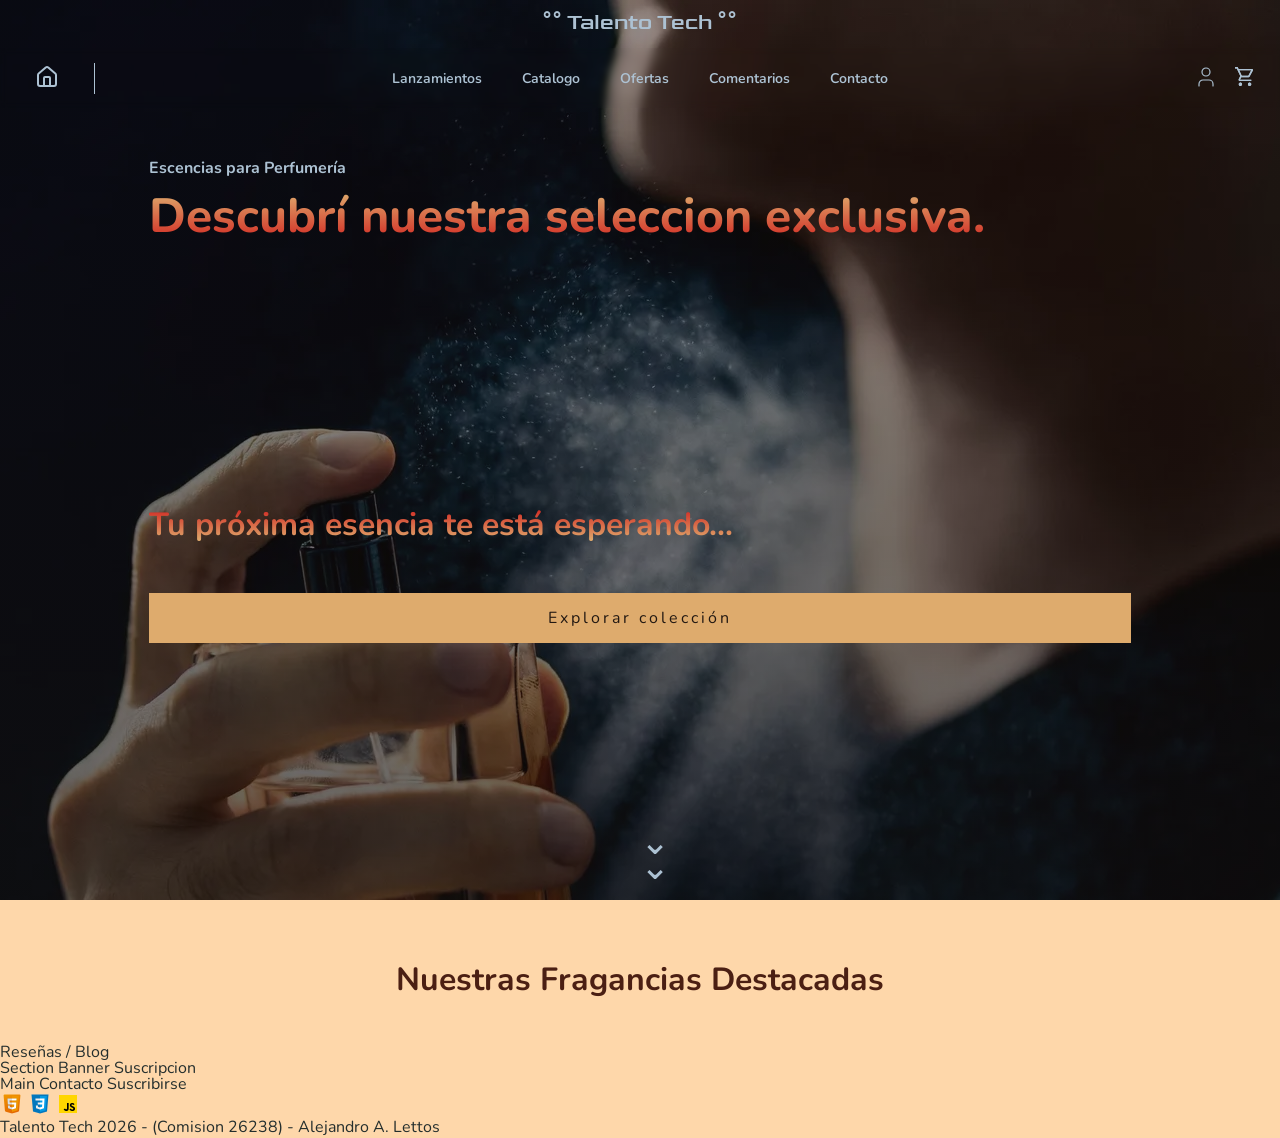
<file: index.html>
<!DOCTYPE html>
<html lang="en">

<head>
    <meta charset="UTF-8">
    <meta name="viewport" content="width=device-width, initial-scale=1.0">
    <!-- <link rel="stylesheet" href="index.css"> -->
    <link rel="stylesheet" href="index.css">
    <link rel="icon" type="image/svg+xml" href="img/tlab.png">
    <!-- <link rel="stylesheet" href="https://cdnjs.cloudflare.com/ajax/libs/font-awesome/6.5.1/css/all.min.css"> -->
    <!-- <link href="https://cdn.jsdelivr.net/npm/bootstrap@5.3.8/dist/css/bootstrap.min.css" rel="stylesheet" integrity="sha384-sRIl4kxILFvY47J16cr9ZwB07vP4J8+LH7qKQnuqkuIAvNWLzeN8tE5YBujZqJLB" crossorigin="anonymous"> -->
    <title>TLAB - TP</title>
</head>

<body>
    <header class="hdr-cnt">
        <div class="trow-cnt">
            <div class="trow-brand">
                °° Talento Tech °°
            </div>
        </div>



        <nav class="nav-cnt">
            <button class="mnu-ham" id="mnuHam">
                <span></span>
                <span></span>
                <span></span>
            </button>
            <div class="mnu-lgo">
                <a href="./index.html">
                    <svg xmlns="http://www.w3.org/2000/svg" width="24" height="24" viewBox="0 0 24 24" fill="none"
                        stroke="currentColor" stroke-width="2" stroke-linecap="round" stroke-linejoin="round"
                        class="lucide lucide-house preview-icon">
                        <path d="M15 21v-8a1 1 0 0 0-1-1h-4a1 1 0 0 0-1 1v8" />
                        <path
                            d="M3 10a2 2 0 0 1 .709-1.528l7-6a2 2 0 0 1 2.582 0l7 6A2 2 0 0 1 21 10v9a2 2 0 0 1-2 2H5a2 2 0 0 1-2-2z" />
                    </svg>
                </a>
            </div>
            <div class="mnu-cnt">
                <ul class="mnu-lst">
                    <li>
                        <a href="">Lanzamientos</a>
                    </li>
                    <li>
                        <a href="">Catalogo</a>
                    </li>
                    <li>
                        <a href="">Ofertas</a>
                    </li>
                    <li>
                        <a href="">Comentarios</a>
                    </li>
                    <li>
                        <a href="./pages/contacto.html">Contacto</a>
                    </li>
                </ul>
            </div>
            <div class="mnu-cart mnu-der">
                <!-- Icono Buscar -->
                <!-- <a href="./pages/busqueda.html">
                <svg aria-hidden="true" width="15" height="15" viewBox="0 0 15 15" fill="none">
                    <path stroke="currentColor" stroke-width="1" d="M14.8,13.7L12,11c0.9-1.2,1.5-2.6,1.5-4.2c0-3.7-3-6.8-6.8-6.8S0,3,0,6.8s3,6.8,6.8,6.8c1.6,0,3.1-0.6,4.2-1.5l2.8,2.8c0.1,0.1,0.3,0.2,0.5,0.2s0.4-0.1,0.5-0.2C15.1,14.5,15.1,14,14.8,13.7zM1.5,6.8c0-2.9,2.4-5.2,5.2-5.2S12,3.9,12,6.8S9.6,12,6.8,12S1.5,9.6,1.5,6.8z"></path>
                </svg>
                </a> -->
                <!-- Icono Login -->
                <a href="./pages/login.html">

                    <svg xmlns="http://www.w3.org/2000/svg" width="24" height="24" viewBox="0 0 24 24" fill="none"
                        stroke="currentColor" stroke-width="1.2" stroke-linecap="round" stroke-linejoin="round"
                        class="lucide lucide-user preview-icon">
                        <path d="M19 21v-2a4 4 0 0 0-4-4H9a4 4 0 0 0-4 4v2" />
                        <circle cx="12" cy="7" r="4" />
                    </svg>
                </a>
                <!-- Icono Carrito -->
                <a href="./pages/cart.html">
                    <svg aria-hidden="true" fill="none" height="22" viewBox="0 0 21 22" width="21"
                        xmlns="http://www.w3.org/2000/svg">
                        <path
                            d="M6.41347 20C5.95753 20 5.56885 19.8319 5.24742 19.4956C4.926 19.1593 4.76528 18.755 4.76528 18.2828C4.76528 17.8106 4.92762 17.408 5.25229 17.0751C5.57698 16.7422 5.96728 16.5757 6.4232 16.5757C6.87914 16.5757 7.26782 16.7439 7.58925 17.0801C7.91067 17.4164 8.07139 17.8207 8.07139 18.2929C8.07139 18.7651 7.90905 19.1677 7.58438 19.5006C7.25969 19.8335 6.86939 20 6.41347 20ZM15.5971 20C15.1411 20 14.7525 19.8319 14.431 19.4956C14.1096 19.1593 13.9489 18.755 13.9489 18.2828C13.9489 17.8106 14.1112 17.408 14.4359 17.0751C14.7606 16.7422 15.1509 16.5757 15.6068 16.5757C16.0628 16.5757 16.4514 16.7439 16.7729 17.0801C17.0943 17.4164 17.255 17.8207 17.255 18.2929C17.255 18.7651 17.0927 19.1677 16.768 19.5006C16.4433 19.8335 16.053 20 15.5971 20ZM5.22446 4.30538L7.74996 9.72716H14.3622L17.232 4.30538H5.22446ZM4.53569 2.8786H18.0603C18.4118 2.8786 18.6792 3.04506 18.8626 3.37797C19.046 3.71089 19.0458 4.0438 18.8621 4.37672L15.7627 10.1552C15.5943 10.4564 15.3757 10.6982 15.107 10.8805C14.8382 11.0628 14.544 11.1539 14.2244 11.1539H7.26782L5.98211 13.627H17.255V15.0538H6.18874C5.54589 15.0538 5.08288 14.8319 4.79972 14.388C4.51656 13.9441 4.52039 13.4447 4.8112 12.8899L6.28058 10.0839L2.79081 2.42678H1V1H3.68621L4.53569 2.8786Z"
                            fill="currentColor"></path>
                        <svg aria-hidden="true" fill="none" height="22" viewBox="0 0 21 22" width="21"
                            xmlns="http://www.w3.org/2000/svg">
                            <path
                                d="M6.41347 20C5.95753 20 5.56885 19.8319 5.24742 19.4956C4.926 19.1593 4.76528 18.755 4.76528 18.2828C4.76528 17.8106 4.92762 17.408 5.25229 17.0751C5.57698 16.7422 5.96728 16.5757 6.4232 16.5757C6.87914 16.5757 7.26782 16.7439 7.58925 17.0801C7.91067 17.4164 8.07139 17.8207 8.07139 18.2929C8.07139 18.7651 7.90905 19.1677 7.58438 19.5006C7.25969 19.8335 6.86939 20 6.41347 20ZM15.5971 20C15.1411 20 14.7525 19.8319 14.431 19.4956C14.1096 19.1593 13.9489 18.755 13.9489 18.2828C13.9489 17.8106 14.1112 17.408 14.4359 17.0751C14.7606 16.7422 15.1509 16.5757 15.6068 16.5757C16.0628 16.5757 16.4514 16.7439 16.7729 17.0801C17.0943 17.4164 17.255 17.8207 17.255 18.2929C17.255 18.7651 17.0927 19.1677 16.768 19.5006C16.4433 19.8335 16.053 20 15.5971 20ZM5.22446 4.30538L7.74996 9.72716H14.3622L17.232 4.30538H5.22446ZM4.53569 2.8786H18.0603C18.4118 2.8786 18.6792 3.04506 18.8626 3.37797C19.046 3.71089 19.0458 4.0438 18.8621 4.37672L15.7627 10.1552C15.5943 10.4564 15.3757 10.6982 15.107 10.8805C14.8382 11.0628 14.544 11.1539 14.2244 11.1539H7.26782L5.98211 13.627H17.255V15.0538H6.18874C5.54589 15.0538 5.08288 14.8319 4.79972 14.388C4.51656 13.9441 4.52039 13.4447 4.8112 12.8899L6.28058 10.0839L2.79081 2.42678H1V1H3.68621L4.53569 2.8786Z"
                                fill="currentColor"></path>
                        </svg>
                </a>
            </div>
            <!-- <div class="mobile">
                <a href="pages/carrito.html">
                    <i class="fa-solid fa-shopping-bag"></i>
                </a>
                <a href="index.html">
                    <i id="mnu-h" class="fas fa-outdent"></i>
                </a>
            </div> -->
        </nav>

        <!-- ==================== HERO ==================== -->
        <section class="hero-cnt">
            <div class="hero-txt">
                <h1>Escencias para Perfumería</h1>
                <br>
                <h1 class="txt-fx1">Descubrí nuestra seleccion exclusiva.</h1>
                <br>
                <div class="contenedor-video">
                    <video autoplay loop muted playsinline>
                        <source src="img/ab_notas_sandalo.mp4" type="video/mp4">
                        Tu navegador no soporta la reproducción de video.
                    </video>
                </div>
                <!-- <p>Descubrí nuestra colección exclusiva.</p> -->
                <h2 class="txt-fx2">Tu próxima esencia te está esperando...</h2>
            </div>
            <div class="hero-btn">
                <button class="hero-cta" onclick="window.location.href='#main-plp'">
                    Explorar colección
                </button>
            </div>

            <!-- Botón flecha hacia abajo -->
            <!-- <div _ngcontent-ng-c2236668643="" aria-hidden="true" class="hero-chevrons">
                <span _ngcontent-ng-c2236668643="" class="chevron">⌄</span>
                <span _ngcontent-ng-c2236668643="" class="chevron">⌄</span>
            </div> -->
            <a href="#main-plp" class="flecha-abajo">
                <span class="chevron">⌄</span>
                <span class="chevron">⌄</span>
            </a>

    </header>

    <main class="main-cnt">

        <!-- ==================== PRODUCTOS - PLP/CARDS ==================== -->

        <section class="main-plp productos-seccion" id="main-plp">
            <h2 class="titulo-seccion">Nuestras Fragancias Destacadas</h2>

            <div class="productos-grid" id="contenedor-productos">
                <!-- Card 1 -->
                <!-- <article class="producto-card">
                    <div class="card-imagen">
                        <span class="badge">Nuevo</span>
                        <img src="img/perfume1.webp" alt="Perfume 1">
                    </div>
                    <div class="card-contenido">
                        <span class="producto-categoria">ambery woody gourmand</span>
                        <h3 class="producto-titulo">A*Men</h3>
                        <p class="producto-descripcion">the woody and masculine notes of patchouli imbued with bourbon vanilla vibrate with intensity.</p>
                        <p class="producto-marca">thierrymugler</p>
                        <div class="card-footer">
                            <span class="producto-precio">$89.000</span>
                            <button class="btn-agregar" type="button" data-id="cart-prodidx-1">Agregar</button>
                        </div>
                    </div>
                </article>
 -->
                <!-- Card 2 -->
                <!-- <article class="producto-card">
                    <div class="card-imagen">
                        <span class="badge oferta">15% OFF</span>
                        <img src="img/perfume2.webp" alt="Perfume 2">
                    </div>
                    <div class="card-contenido">
                        <span class="producto-categoria">Amber Gourmand</span>
                        <h3 class="producto-titulo">Coffee Addict</h3>
                        <p class="producto-descripcion">Coffee Roasted essential oil of the Coffea Arabica plant.</p>
                        <p class="producto-marca">theodoroskalotinis</p>
                        <div class="card-footer">
                            <span class="producto-precio">$45.000</span>
                            <button class="btn-agregar" type="button" data-id="cart-prodidx-2">Agregar</button>
                        </div>
                    </div>
                </article> -->

                <!-- Card 3 -->
                <!-- <article class="producto-card">
                    <div class="card-imagen">
                        <span class="badge oferta">15% OFF</span>
                        <img src="img/perfume3.webp" alt="Perfume 3">
                    </div>
                    <div class="card-contenido">
                        <span class="producto-categoria">Amber Gourmand</span>
                        <h3 class="producto-titulo">Eilish Intense</h3>
                        <p class="producto-descripcion">richer vanilla, sugared petals, and deeper woods, creating an enriched experience.</p>
                        <p class="producto-marca">billieeilish</p>
                        <div class="card-footer">
                            <span class="producto-precio">$88.00</span>
                            <button class="btn-agregar" data-id="cart-prodidx-3" type="button">Agregar</button>
                        </div>
                    </div>
                </article> -->

            </div>
        </section>

        <section class="main-blg">
            <div class="blg-cnt">
                Reseñas / Blog
            </div>
        </section>
        <section class="main-hook">
            <div class="hook-cnt">
                Section Banner Suscripcion
            </div>
        </section>
        <section class="main-cto">
            Main Contacto
            Suscribirse
        </section>
    </main>

    <footer class="ftr-cnt">
        <div class="ftr-scl">
            <i class="fab fa-instagram"></i>
            <i class="fab fa-twitter"></i>
            <i class="fab fa-facebook"></i>
            <i class="fab fa-google-plus-g"></i>
            <i class="fab fa-font-awesome"></i>
        </div>
        <div class="ftr-pay">
            <i class="fab fa-cc-visa"></i>
            <i class="fab fa-cc-amex"></i>
            <i class="fab fa-cc-mastercard"></i>
        </div>
        <div class="site-autor">
            <div>
                <img src="./img/icons8-html-5-48.png" alt="HTML Logo" width="24" height="24">
                <img src="./img/icons8-css3-48.png" alt="CSS Logo" width="24" height="24">
                <img src="./img/icons8-javascript-48.png" alt="JS Logo" width="24" height="24">
            </div>
            <small>Talento Tech 2026 - (Comision 26238) - Alejandro A. Lettos</small>
        </div>
    </footer>

    <script src="index.js"></script>
</body>

</html>
</file>
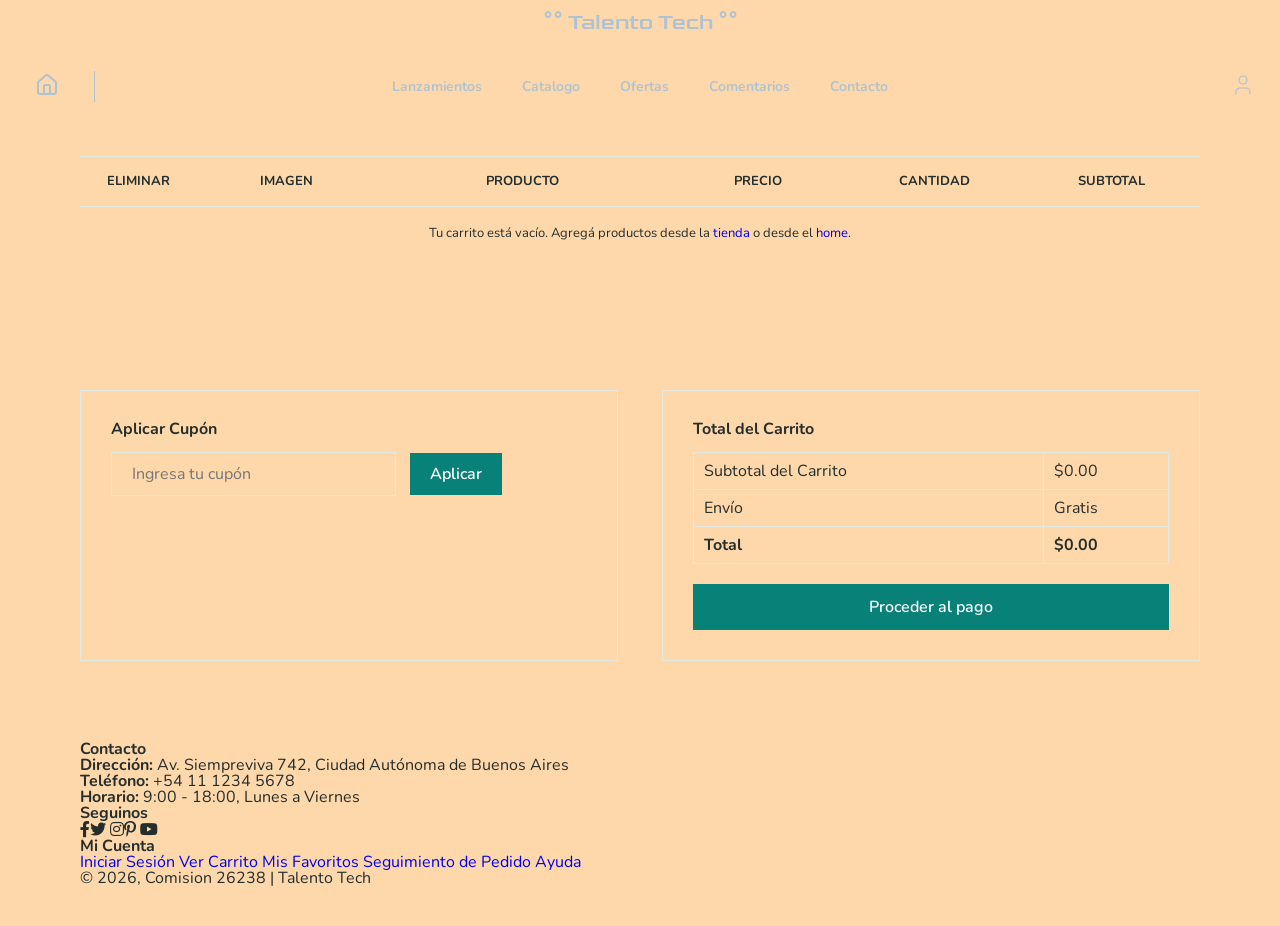
<file: pages/cart.html>
<!DOCTYPE html>
<html lang="es">

<head>
    <meta charset="UTF-8">
    <meta http-equiv="X-UA-Compatible" content="IE=edge">
    <meta name="viewport" content="width=device-width, initial-scale=1.0">
    <title>Carrito Compras - Talento Teche</title>
    <link rel="stylesheet" href="https://pro.fontawesome.com/releases/v5.10.0/css/all.css" />
    <link rel="stylesheet" href="../index.css">
    <link rel="stylesheet" href="../css/cart.css">
</head>

<body>

    <!-- ==================== HEADER ==================== -->
    <header class="hdr-cart">
        <div class="trow-cnt">
            <div class="trow-brand">
                °° Talento Tech °°
            </div>
        </div>

        <nav class="nav-cnt">
            <button class="mnu-ham" id="mnuHam">
                <span></span>
                <span></span>
                <span></span>
            </button>
            <div class="mnu-lgo">
                <a href="../index.html">
                    <svg xmlns="http://www.w3.org/2000/svg" width="24" height="24" viewBox="0 0 24 24" fill="none"
                        stroke="currentColor" stroke-width="2" stroke-linecap="round" stroke-linejoin="round"
                        class="lucide lucide-house preview-icon">
                        <path d="M15 21v-8a1 1 0 0 0-1-1h-4a1 1 0 0 0-1 1v8" />
                        <path
                            d="M3 10a2 2 0 0 1 .709-1.528l7-6a2 2 0 0 1 2.582 0l7 6A2 2 0 0 1 21 10v9a2 2 0 0 1-2 2H5a2 2 0 0 1-2-2z" />
                    </svg>
                </a>
            </div>
            <div class="mnu-cnt">
                <ul class="mnu-lst">
                    <li>
                        <a href="">Lanzamientos</a>
                    </li>
                    <li>
                        <a href="">Catalogo</a>
                    </li>
                    <li>
                        <a href="">Ofertas</a>
                    </li>
                    <li>
                        <a href="">Comentarios</a>
                    </li>
                    <li>
                        <a href="./pages/contacto.html">Contacto</a>
                    </li>
                </ul>
            </div>
            <div class="mnu-cart mnu-der">
                <!-- Icono Buscar -->
                <!-- <a href="./pages/busqueda.html">
                <svg aria-hidden="true" width="15" height="15" viewBox="0 0 15 15" fill="none">
                    <path stroke="currentColor" stroke-width="1" d="M14.8,13.7L12,11c0.9-1.2,1.5-2.6,1.5-4.2c0-3.7-3-6.8-6.8-6.8S0,3,0,6.8s3,6.8,6.8,6.8c1.6,0,3.1-0.6,4.2-1.5l2.8,2.8c0.1,0.1,0.3,0.2,0.5,0.2s0.4-0.1,0.5-0.2C15.1,14.5,15.1,14,14.8,13.7zM1.5,6.8c0-2.9,2.4-5.2,5.2-5.2S12,3.9,12,6.8S9.6,12,6.8,12S1.5,9.6,1.5,6.8z"></path>
                </svg>
                </a> -->
                <!-- Icono Login -->
                <a href="./pages/login.html">

                    <svg xmlns="http://www.w3.org/2000/svg" width="24" height="24" viewBox="0 0 24 24" fill="none"
                        stroke="currentColor" stroke-width="1.2" stroke-linecap="round" stroke-linejoin="round"
                        class="lucide lucide-user preview-icon">
                        <path d="M19 21v-2a4 4 0 0 0-4-4H9a4 4 0 0 0-4 4v2" />
                        <circle cx="12" cy="7" r="4" />
                    </svg>
                </a>
                </a>
            </div>
            <!-- <div class="mobile">
                <a href="pages/carrito.html">
                    <i class="fa-solid fa-shopping-bag"></i>
                </a>
                <a href="index.html">
                    <i id="mnu-h" class="fas fa-outdent"></i>
                </a>
            </div> -->
        </nav>

        <!-- ==================== TABLA CARRITO ==================== -->
        <section id="cart" class="section-p1">
            <table width="100%">
                <thead>
                    <tr>
                        <td>ELIMINAR</td>
                        <td>IMAGEN</td>
                        <td>PRODUCTO</td>
                        <td>PRECIO</td>
                        <td>CANTIDAD</td>
                        <td>SUBTOTAL</td>
                    </tr>
                </thead>
                <tbody id="tabla_carrito">
                    <tr>
                        <td>
                            <button class="remove-btn">
                                x
                                <!-- <i class="fa-solid fa-xmark">x</i> -->
                            </button>
                        </td>
                        <td></td>
                        <td></td>
                        <td></td>
                        <td>
                            <input type="number" value="${producto.cantidad}" min="1" class="cantidad-producto"
                                data-id="${producto.idx}">
                        </td>
                        <td></td>
                    </tr>
                </tbody>
            </table>
        </section>

        <!-- ==================== CUPÓN Y TOTAL ==================== -->
        <section id="cart-add" class="section-p1">
            <div id="coupon">
                <h3>Aplicar Cupón</h3>
                <div>
                    <input type="text" placeholder="Ingresa tu cupón">
                    <button class="normal">Aplicar</button>
                </div>
            </div>
            <div id="subtotal">
                <h3>Total del Carrito</h3>
                <table>
                    <tr>
                        <td>Subtotal del Carrito</td>
                        <td id="total">$0.00</td>
                    </tr>
                    <tr>
                        <td>Envío</td>
                        <td>Gratis</td>
                    </tr>
                    <tr>
                        <td><strong>Total</strong></td>
                        <td><strong id="total">$0.00</strong></td>
                    </tr>
                </table>
                <button class="normal">Proceder al pago</button>
            </div>
        </section>



    </header>

    <main>

    </main>

    <!-- ==================== FOOTER ==================== -->
    <footer class="section-p1">
        <div class="col">
            <h4>Contacto</h4>
            <p><strong>Dirección:</strong> Av. Siempreviva 742, Ciudad Autónoma de Buenos Aires</p>
            <p><strong>Teléfono:</strong> +54 11 1234 5678</p>
            <p><strong>Horario:</strong> 9:00 - 18:00, Lunes a Viernes</p>
            <div class="follow">
                <h4>Seguinos</h4>
                <div class="icon">
                    <i class="fab fa-facebook-f"></i><i class="fab fa-twitter"></i>
                    <i class="fab fa-instagram"></i><i class="fab fa-pinterest-p"></i>
                    <i class="fab fa-youtube"></i>
                </div>
            </div>
        </div>
        <div class="col">
            <h4>Mi Cuenta</h4>
            <a href="#">Iniciar Sesión</a>
            <a href="carrito.html">Ver Carrito</a>
            <a href="#">Mis Favoritos</a>
            <a href="#">Seguimiento de Pedido</a>
            <a href="#">Ayuda</a>
        </div>
        <div class="copyright">
            <p>© 2026, Comision 26238 | Talento Tech</p>
        </div>
    </footer>

    <script src="../index.js"></script>
    <script src="../scripts/cart.js"></script>
</body>

</html>
</file>
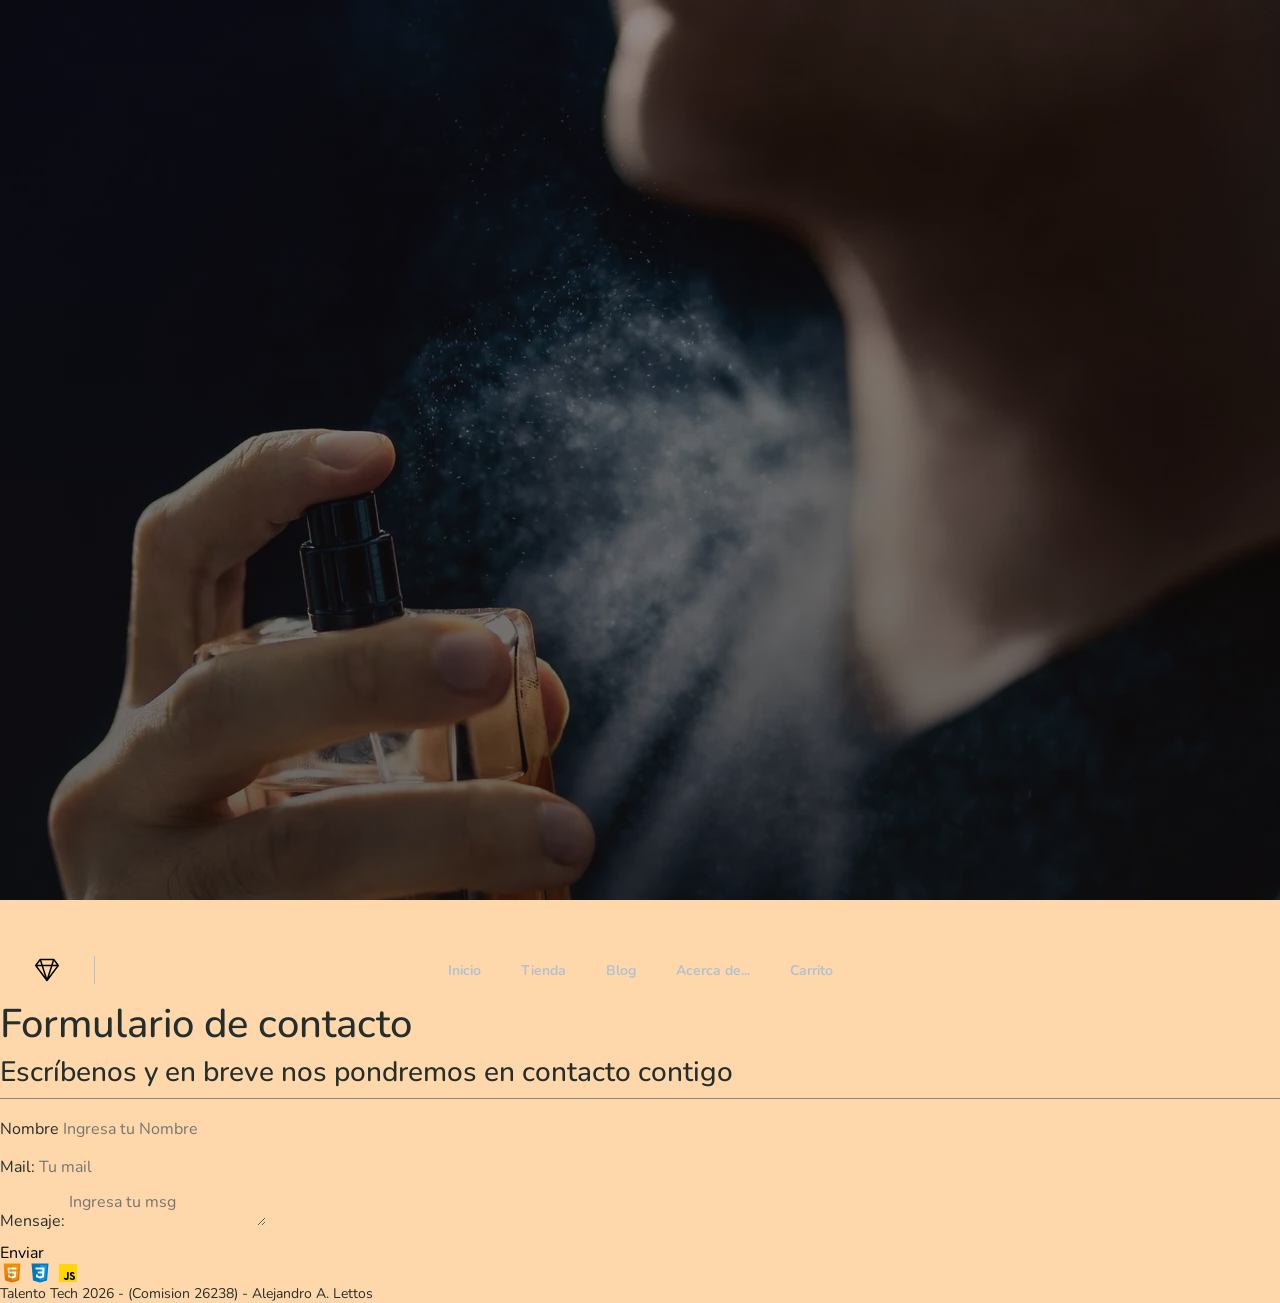
<file: pages/contacto.html>
<!DOCTYPE html>
<html lang="en">

<head>
    <meta charset="UTF-8">
    <meta name="viewport" content="width=device-width, initial-scale=1.0">
    <link href="https://cdn.jsdelivr.net/npm/bootstrap@5.3.8/dist/css/bootstrap.min.css" rel="stylesheet" integrity="sha384-sRIl4kxILFvY47J16cr9ZwB07vP4J8+LH7qKQnuqkuIAvNWLzeN8tE5YBujZqJLB" crossorigin="anonymous">
    <title>Contacto</title>
    <link rel="stylesheet" href="../index.css">
</head>

<body>
    <header>
        <div class="hdr-cnt">

        </div>
        <nav class="nav-cnt">
            <div class="mnu-lgo">
                <a href="../index.html">
                    <div class="mnu-lgo-cnt"><img class="mnu-ico" src="../img/logo.svg" alt="Logo JS" width="24" height="24"></div>
                </a>
            </div>
            <div class="mnu-cnt">
                <ul class="mnu-lst">
                    <li>
                        <a href="../index.html">Inicio</a>
                    </li>
                    <li>
                        <a href="../pages/plp.html">Tienda</a>
                    </li>
                    <li>
                        <a href="../pages/blog.html">Blog</a>
                    </li>
                    <li>
                        <a href="../pages/us.html">Acerca de...</a>
                    </li>
                    <li>
                        <a href="./pages/carrito.html">Carrito</a>
                    </li>
                </ul>
            </div>
        </nav>
    </header>

    <main>
        <section class="scn-cnt">
            <div class="frm-cnt glass-card">
                <form action="https://formspree.io/f/mjyvovvp" method="post">
                    <h1>Formulario de contacto</h1>
                    <h3>Escríbenos y en breve nos pondremos en contacto contigo</h3>
                    <div class="sep"></div>
                    <p>
                        <label for="nombre" class="lbl-nombre">Nombre</label>
                        <input tabindex="1" type="text" id:"nombre" name="nombre" placeholder="Ingresa tu Nombre" required>
                    </p>
                    <p>
                        <label for="mail" class="lbl-mail">Mail:</label>
                        <input tabindex="2" type="email" id:"mail" name="mail" placeholder="Tu mail" required>
                    </p>
                    <p>
                        <label for="msg" class="lbl-msg">Mensaje:</label>
                        <textarea tabindex="3" type="text" id:"msg" name="msg" placeholder="Ingresa tu msg" required></textarea>
                    </p>
                    <button tabindex="4" type="submit">Enviar</button>
                </form>
            </div>
        </section>
    </main>
    <footer class="ftr-cnt">
        <div class="ftr-scl">
            <i class="fab fa-instagram"></i>
            <i class="fab fa-twitter"></i>
            <i class="fab fa-facebook"></i>
            <i class="fab fa-google-plus-g"></i>
            <i class="fab fa-font-awesome"></i>
        </div>
        <div class="ftr-pay">
            <i class="fab fa-cc-visa"></i>
            <i class="fab fa-cc-amex"></i>
            <i class="fab fa-cc-mastercard"></i>
        </div>
        <div class="site-autor">
            <div>
                <img src="../img/icons8-html-5-48.png" alt="HTML" width="24" height="24">
                <img src="../img/icons8-css3-48.png" alt="CSS" width="24" height="24">
                <img src="../img/icons8-javascript-48.png" alt="JS" width="24" height="24">
            </div>
            <small>Talento Tech 2026 - (Comision 26238) - Alejandro A. Lettos</small>
        </div>
    </footer>
</body>

</html>
</file>
<file: index.css>
@import url('https://fonts.googleapis.com/css2?family=Roboto+Mono:ital,wght@0,100..700;1,100..700&display=swap');
@import url('https://fonts.googleapis.com/css2?family=Nunito:ital,wght@0,200..1000;1,200..1000&display=swap');
@import url('https://fonts.googleapis.com/css2?family=Corinthia:wght@400;700&display=swap');
@import url('https://fonts.googleapis.com/css2?family=Goldman:wght@400;700&display=swap');



:root {
    --color-darkteal: #242E2D;
    --color-iceblue: #ADC2D3;
    --color-smoke: #848884;
    --color-pri: #fed7aa;
    --color-sec: #fff7ed;
    --color-hov: #09ff00;

    /* Paleta de colores Perfumeria */

    --color-MarronEspresso: #4b1f13;
    --color-NegroCalido: #221812;
    --color-Vainilla: #deab6d;
    --color-Cobrizo: #75291a;
    --color-RojoPetalo: #d22b24;
    --color-DeeperWood: #3a2c1e;
    --color-Gris1: #8c7c64;
    --color-MarronClaro: #886c5c;


    /* Paleta de colores Pantene 2026 */
    /* Pastel */
    --color-CloudDancer: #F0EEE9;
    --color-LemonIcing: #F5EBC8;
    --color-NimbusCloud: #D5D5D7;
    --color-RainDropsRoses: #EBD8DC;
    --color-IceMeltd: #D4E4F1;
    --color-PeachDust: #F0D8CC;
    --color-AlmonstAqua: #CAD3C0;
    --color-OrchidTint: #DAD3DB;
    /* Oscuros */
    --color-VeiliedVista: #C7E3CA;
    --color-BalticSea: #7AB6D8;
    --color-GoldenMist: #D6CD94;
    --color-QuitViolet: #A793AC;
    --color-CloudCover: #999393;
    --color-Hematite: #746F69;
    --color-BlueFusion: #496276;

    --MaxWidth: 1920px;
}

/* TABULA RASA CSS */

* {
    margin: 0;
    padding: 0;
    border: 0;
    outline: 0;
    box-sizing: border-box;
    font-size: 100%;
    /* font: inherit; */
    vertical-align: baseline;
    background: transparent;
    font-family: "Nunito", 'Roboto', sans-serif;
}

body {
    max-width: var(--MaxWidth);
    margin-left: auto;
    margin-right: auto;
    width: 100%;
    background-color: var(--color-pri);
    color: var(--color-darkteal);
    line-height: 1.0;
    font-family: 'Nunito', 'Roboto', sans-serif;
}

/* HTML5 display-role reset for older browsers */
article,
aside,
details,
figcaption,
figure,
footer,
header,
hgroup,
menu,
nav,
section {
    display: block;
}

nav,
ol,
ul {
    list-style: none;
}

a {
    text-decoration: none;
}

html {
    scroll-behavior: smooth;
}

html {
    scroll-behavior: smooth;
}


/* CLASES GENERICAS */

/* Clase para identificar Area para debug */
.showme_verde {
    border: 1px dashed yellowgreen;
}

.showme_rojo {
    border: 1px dashed red;
}

.showme_azul {
    border: 1px dashed blue;
}

.showme_amarillo {
    border: 1px dashed yellow;
}

/* Separador */
.sep {
    width: 100%;
    height: 0.5px;
    background-color: var(--color-smoke);
    margin-bottom: 20px;
}


/* Clases utilitarias de espaciado reutilizadas en varias secciones */
.section-p1 {
    padding: 40px 80px;
}

.section-m1 {
    margin: 40px 0;
}


/* Clases de Efecto Degradado para Texto */
.txt-fx1 {
    font-size: 48px;
    font-weight: 750;
    background: linear-gradient(to bottom, var(--color-Vainilla), var(--color-RojoPetalo));
    /* , var(--color-iceblue)); */
    -webkit-background-clip: text;
    background-clip: text;
    -webkit-text-fill-color: transparent;
    color: transparent;
}

.txt-fx2 {
    font-size: 32px;
    background: linear-gradient(to bottom, var(--color-RojoPetalo), var(--color-Vainilla));
    -webkit-background-clip: text;
    background-clip: text;
    -webkit-text-fill-color: transparent;
    color: transparent;
}

/* ============================================================
   PAGE:    index.html
   TAGS:    header > content
   DESC:    Header - Box Container
   ============================================================ */

.hdr-cnt {
    /* tamaño y posicionamiento */
    width: 100%;
    height: 100%;
    min-height: 100vh;
    position: relative;


    /* tipo de display */
    display: grid;
    grid-template-rows: 48px 70px auto;
    grid-template-columns: repeat(12, 1fr);
    grid-gap: 0px;

    /* estilos de fondo y transiciones */
    color: var(--color-iceblue);
    background-image: linear-gradient(rgba(19, 15, 13, 0.45), rgba(19, 15, 13, 0.65)), url('img/hero9.webp');
    background-size: cover;
    background-position: center;
    background-repeat: no-repeat;
    margin-bottom: 40px;

}


/* ============================================================
   PAGE:    index.html
   TAGS:    header > content > toprow
   DESC:    TOPROW - Marca
   ============================================================ */

.trow-cnt {
    grid-row: 1;
    grid-column: 1 / span 12;
    padding: 12px 16px;
    background-color: transparent;
    color: var(--color-iceblue);

}

.trow-brand {
    padding-bottom: 10px;
    font-size: 22px;
    font-weight: 500;
    text-align: center;
    font-family: 'Goldman', 'Corinthia' !important;
}

/* ============================================================
   PAGE:    index.html
   TAGS:    header > content > mnu-ham
   DESC:    NAVBAR - Menu Hamburguesa
   ============================================================ */


.mnu-ham {
    position: absolute;
    left: 25px;
    display: none;
    flex-direction: column;
    gap: 5px;
    background: none;
    border: none;
    cursor: pointer;
    border-right: 1px solid var(--color-iceblue);
    padding: 2px 35px 2px 10px;

}

.mnu-ham span {
    width: 25px;
    height: 3px;
    background-color: white;
    display: block;
}

/* Ver Seccion MediaQueries */




/* ============================================================
   PAGE:    index.html
   TAGS:    header > content > navbar
   DESC:    NAVBAR - Menu de Navegacion
   ============================================================ */

.nav-cnt {
    /* HERENCIA */
    grid-row: 2;
    grid-column: 1 / 13;

    /* TAMAÑO Y POSICIONAMIENTO */
    width: 100%;
    max-width: var(--MaxWidth);
    margin: 0 auto;
    padding: 1rem 2rem;
    height: 60px;
    position: sticky;
    top: 0;

    /* TIPO DE DISPLAY */
    display: flex;
    flex-direction: row;
    justify-content: center;
    align-items: center;

    /* ESTILOS DE FONDO Y TRANSICIONES */
    background: transparent;
    backdrop-filter: blur(3px);
    transition: all 0.3s ease;


}

.nav-cnt a {
    color: var(--color-iceblue);
    text-decoration: none;
    font-weight: 650;
    font-size: 14px;
    transition: 0.3s;
}

.nav-cnt:hover {
    background-color: var(--color-iceblue);
    backdrop-filter: blur(8px);

}

.nav-cnt:hover a {
    color: var(--color-darkteal);
    position: relative;
}

/* a::before {
    content: '';
    background: transparent;
    position: absolute;
    inset: 0;
    border-bottom: 1px solid var(--color-darkteal);
    transform: scale(0.8);
    opacity: 0;
    transition: transform 0.3s;
} */

/* a:hover::before {
    bottom: 0;
    height: 100%;
    transform: scale(1);
    opacity: 0.7;
} */

.mnu-lgo {
    display: flex;
    flex-direction: column;
    gap: 5px;
    background: none;
    border: none;
    cursor: pointer;

    position: absolute;
    left: 25px;
    border-right: 1px solid var(--color-iceblue);
    padding: 2px 35px 2px 10px;
}


.mnu-cart {
    position: absolute;
    right: 25px;

    display: flex;
    align-items: center;

    gap: 1rem;
}

.mnu-lst {
    margin: 0;
    padding: 0;

    display: flex;
    flex-direction: row;
    gap: 2.5rem;
    /* list-style: none; */
    color: var(--color-iceblue);

}



/* ============================================================
   PAGE:    index.html
   TAGS:    header > content > hero
   DESC:    HERO - Sección principal
   ============================================================ */

.hero-cnt {
    grid-row: 3;
    grid-column: 2 / 12;
    width: 100%;
    height: 100%;
    display: flex;
    flex-direction: column;
    /* justify-content: flex-end; */
    align-items: top;
    /* text-align: flex-start; */
    padding: 1rem;
}

.hero-txt {
    width: 98%;
    max-width: var(--MaxWidth);
    margin: 10px;
    padding: 1rem;
    text-align: left;
    color: var(--color-iceblue);
}

.hero-btn {
    width: 98%;
    max-width: var(--MaxWidth);
    margin: 10px;
    padding: 1rem;
    text-align: left;
    color: var(--color-iceblue);
}

.hero-cta {
    width: 100%;
    padding: 14px;

    background-color: var(--color-Vainilla);
    color: var(--color-NegroCalido);

    border: none;
    cursor: pointer;

    font-family: inherit;
    font-size: 16px;
    letter-spacing: 3px;
}

.flecha-abajo {
    display: flex;
    flex-direction: column;
    align-items: center;
    margin-top: 12px;
    gap: 0px;
    line-height: 0.7;
        
    margin: 0;
    padding: 0;
        
    position: absolute;
    bottom: 20px;
    left: 50%;
    text-align: center;

    font-size: 36px;
    text-decoration: none;
    color: var(--color-iceblue);

}

.flecha-abajo span {
    animation: latido 2.5s infinite;
    animation-delay: 0s;
}
.flecha-abajo span:last-child {
    animation-delay: 0.2s;
}

.flecha-abajo:hover {
    color: #0078d4;
}


@keyframes latido {

    0%,
    100% {
        transform: translateY(0);
        opacity: .5;
    }

    50% {
        transform: translateY(5px);
        opacity: 1;
    }
}

.contenedor-video {
    display: inline-block;
    width: 100%;  
    height: 250px;
    overflow: hidden;
    border: none;
    border-radius: 12px;
}

.contenedor-video video {
    width: 100%;
    height: 100%;
    object-fit: cover;
    display: block;
    border: none;
    outline: none;
}


/* ============================================================
   PAGE:    index.html
   TAGS:    body > main > productos-seccion
   DESC:    Sección de Productos - PLP/Cards
   ============================================================ */

/* Contenedor general */
.productos-seccion {
    max-width: 1200px;
    margin: 0 auto;
    padding: 1.5rem 1.5rem;
}

.titulo-seccion {
    text-align: center;
    font-size: 2rem;
    margin-bottom: 1.5rem;
    color: var(--color-MarronEspresso);
}

/* Grilla automática y responsiva */
.productos-grid {
    display: grid;
    grid-template-columns: repeat(auto-fit, minmax(260px, 1fr));
    gap: 2rem;
}

/* Tarjeta individual */
.producto-card {
    background-color: #ffffff;
    border: 1px solid rgba(136, 108, 92, 0.25);
    border-radius: 12px;
    overflow: hidden;
    display: flex;
    flex-direction: column;
    transition: transform 0.3s ease, box-shadow 0.3s ease, border-color 0.3s ease;
}

.producto-card:hover {
    transform: translateY(-6px);
    border-color: var(--color-Vainilla);
    box-shadow: 0 12px 24px rgba(34, 24, 18, 0.14);
}

/* Imagen y etiqueta superior */
.card-imagen {
    position: relative;
    width: 100%;
    height: 220px;
    background-color: #f9f6f2;
    overflow: hidden;
}

.card-imagen img {
    width: 100%;
    height: 100%;
    object-fit: cover;
    transition: transform 0.4s ease;
}

.producto-card:hover .card-imagen img {
    transform: scale(1.05);
}

/* Etiquetas (Badges) */
.badge {
    position: absolute;
    top: 12px;
    left: 12px;
    background-color: var(--color-MarronEspresso);
    color: var(--color-Vainilla);
    font-size: 0.75rem;
    font-weight: 600;
    padding: 4px 12px;
    border-radius: 20px;
    letter-spacing: 0.5px;
    z-index: 1;
    animation: sacudir 3s infinite ease-in-out;
}

@keyframes sacudir {
  0%, 75%, 100% {
    transform: rotate(0deg);
  }
  80% {
    transform: rotate(-8deg);
  }
  85% {
    transform: rotate(8deg);
  }
  90% {
    transform: rotate(-5deg);
  }
  95% {
    transform: rotate(5deg);
  }
}

.badge.oferta {
    background-color: var(--color-RojoPetalo);
    color: #ffffff;
    /* border: 1px solid var(--color-hov); */
    animation: pulso-onda 2s infinite;
}

@keyframes pulso-onda {
  0% {
    transform: scale(0.95);
    /* El color rgba debe coincidir con el fondo de tu elemento */
    box-shadow: 0 0 0 0 rgba(210, 43, 36, 0.9);
  }
  70% {
    transform: scale(1);
    /* La sombra crece a 12px y se vuelve transparente */
    box-shadow: 0 0 0 12px rgba(210, 43, 36, 0);
  }
  100% {
    transform: scale(0.95);
    box-shadow: 0 0 0 0 rgba(210, 43, 36, 0);
  }
}

/* Textos de la tarjeta */
.card-contenido {
    padding: 1.25rem;
    display: flex;
    flex-direction: column;
    flex-grow: 1;
}

.producto-categoria {
    font-size: 0.75rem;
    text-transform: uppercase;
    letter-spacing: 1.2px;
    color: var(--color-Gris1);
    font-weight: 600;
    margin-bottom: 0.35rem;
}

.producto-titulo {
    font-size: 1.25rem;
    color: var(--color-NegroCalido);
    margin: 0 0 0.5rem 0;
}

.producto-descripcion {
    font-size: 0.9rem;
    color: var(--color-DeeperWood);
    line-height: 1.45;
    margin-bottom: 1.25rem;
    flex-grow: 1;
}



/* Pie de tarjeta: Precio y Botón */
.card-footer {
    display: flex;
    justify-content: space-between;
    align-items: center;
    border-top: 1px solid rgba(140, 124, 100, 0.2);
    /* Basado en --color-Gris1 */
    padding-top: 1rem;
}

.producto-precio {
    font-size: 1.3rem;
    font-weight: 700;
    color: var(--color-Cobrizo);
}

.btn-agregar {
    background-color: var(--color-MarronEspresso);
    color: #ffffff;
    border: none;
    padding: 0.65rem 1.25rem;
    border-radius: 6px;
    font-size: 0.9rem;
    font-weight: 600;
    cursor: pointer;
    transition: background-color 0.25s ease, color 0.25s ease;
    border: 3px solid transparent; 
    /* transition: border-color 0.1s ease; */
}

.btn-agregar:hover {
    background-color: var(--color-Vainilla);
    color: var(--color-NegroCalido);
}

/* aqui */
.btn-agregar:active {
    /* background-color: var(--color-RojoPetalo); */
    transform: translateY(2px);
    /* border-color: var(--color-RojoPetalo); */
    outline: 3px solid var(--color-Cobrizo);
    outline-offset: 2px;
}


/* ===== Ajustes en pantallas chicas ===== */
@media (max-width: 480px) {
    .productos-grid {
        grid-template-columns: 1fr;
        padding: 16px;
    }
}


/* ============================================================
   PAGE:    index.html
   TAGS:    @mediaquery
   DESC:    @mediqueries - Menu Hamburguesa
   ============================================================ */


/* --- Media Query (Mobile, Tablet) --- */
@media (max-width: 768px) {

    .mnu-ham {
        display: flex;
    }

    .mnu-lst {
        display: none;
    }

    .mnu-lgo {
        display: none;
    }
}
</file>
<file: css/cart.css>
:root {
    --color-darkteal: #242E2D;
    --color-iceblue: #ADC2D3;
    --color-smoke: #848884;
    --color-pri: #fed7aa;
    --color-sec: #fff7ed;
    --color-hov: #09ff00;

    /* Paleta de colores Perfumeria */

    --color-MarronEspresso: #4b1f13;
    --color-NegroCalido: #221812;
    --color-Vainilla: #deab6d;
    --color-Cobrizo: #75291a;
    --color-RojoPetalo: #d22b24;
    --color-DeeperWood: #3a2c1e;
    --color-Gris1: #8c7c64;
    --color-MarronClaro: #886c5c;

}

.hdr-cart {
    display: block;
    background-color: var(--color-pri);
}


/* Cart Table Section */
#cart {
    overflow-x: auto;
    /* Ensures table is scrollable on small screens */
}

#cart table {
    width: 100%;
    border-collapse: collapse;
    table-layout: fixed;
    white-space: nowrap;
}

#cart table img {
    width: 70px;
    border-radius: 5px;
}

#cart table td:nth-child(1) {
    /* REMOVE column */
    width: 100px;
    text-align: center;
}

#cart table td:nth-child(2) {
    /* IMAGE column */
    width: 150px;
    text-align: center;
}

#cart table td:nth-child(3) {
    /* PRODUCT column */
    width: 250px;
    text-align: center;
}

#cart table td:nth-child(4),
/* PRICE column */
#cart table td:nth-child(5),
/* QUANTITY column */
#cart table td:nth-child(6) {
    /* SUBTOTAL column */
    width: 150px;
    text-align: center;
}

#cart table td:nth-child(5) input {
    width: 50px;
    padding: 5px 10px;
    text-align: center;
    border: 1px solid var(--color-darkteal);
    border-radius: 4px;
}

#cart table thead {
    border: 1px solid #e2e9e1;
    border-left: none;
    border-right: none;
}

#cart table thead td {
    font-weight: 700;
    text-transform: uppercase;
    font-size: 13px;
    padding: 18px 0;
}

#cart table tbody tr td {
    padding-top: 15px;
}

#cart table tbody td {
    font-size: 13px;
}

/* Remove Button Styling */
.remove-btn {
    background-color: transparent;
    border: 1px solid #dc3545;
    /* Red color for remove */
    color: #dc3545;
    border-radius: 50%;
    width: 30px;
    height: 30px;
    display: inline-flex;
    align-items: center;
    justify-content: center;
    font-size: 0.9rem;
    cursor: pointer;
    transition: 0.3s ease;
}

.remove-btn:hover {
    background-color: #dc3545;
    color: white;
}

/* Cart Add Section (Coupon and Totals) */
#cart-add {
    display: flex;
    flex-wrap: wrap;
    justify-content: space-between;
    margin-top: 50px;
}

#coupon,
#subtotal {
    width: 48%;
    border: 1px solid #e2e9e1;
    padding: 30px;
}

#coupon h3,
#subtotal h3 {
    padding-bottom: 15px;
}

#coupon input {
    width: 60%;
    padding: 10px 20px;
    outline: none;
    border: 1px solid #e2e9e1;
    margin-right: 10px;
}

#coupon button.normal {
    background-color: #088178;
    color: #fff;
    padding: 10px 20px;
    border: none;
    cursor: pointer;
    font-weight: 600;
}

#subtotal table {
    border-collapse: collapse;
    width: 100%;
    margin-bottom: 20px;
}

#subtotal table td {
    padding: 10px 0;
    border: 1px solid #e2e9e1;
    padding-left: 10px;
}

#subtotal table tr:last-child td {
    font-weight: bold;
}

#subtotal button.normal {
    background-color: #088178;
    color: #fff;
    padding: 12px 20px;
    border: none;
    cursor: pointer;
    font-weight: 600;
    width: 100%;
    font-size: 1rem;
}


/* Responsive  */
@media (max-width: 799px) {
    #cart-add {
        flex-direction: column;
    }

    #coupon,
    #subtotal {
        width: 100%;
        margin-bottom: 20px;
    }
}

@media (max-width: 477px) {
    .section-p1 {
        padding: 20px;
    }

    #cart table td:nth-child(1) {
        width: 60px;
    }

    #cart table td:nth-child(2) {
        width: 80px;
    }

    #cart table td:nth-child(3) {
        width: 150px;
    }

    #cart table td:nth-child(4) {
        width: 80px;
    }

    #cart table td:nth-child(5) {
        width: 70px;
    }

    #cart table td:nth-child(6) {
        width: 80px;
    }

    #cart table td:nth-child(5) input {
        width: 40px;
    }
}
</file>
